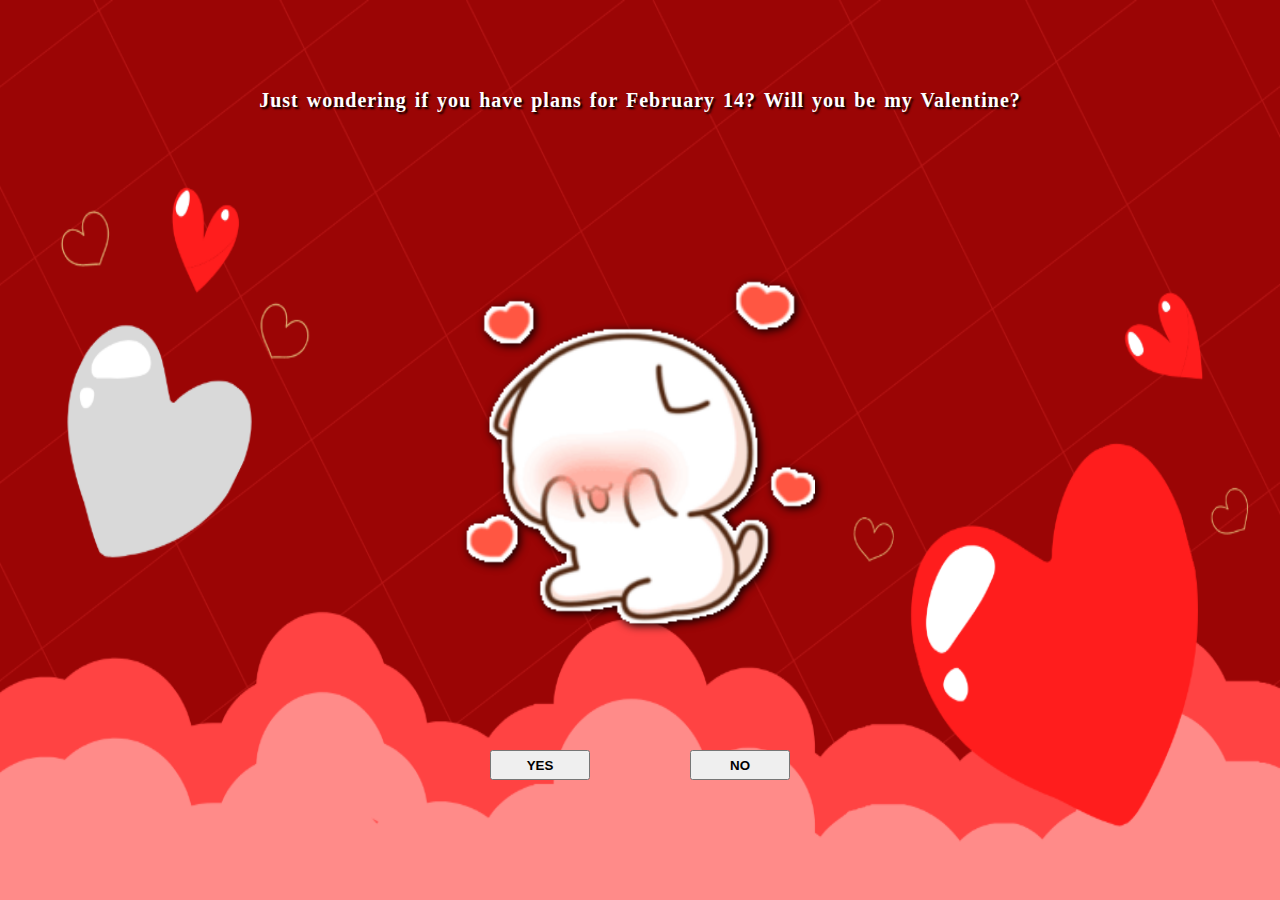
<file: index.html>
<!DOCTYPE html>
<html lang="en">
<head>
    <meta charset="UTF-8">
    <meta name="viewport" content="width=device-width, initial-scale=1.0">
    <title>Document</title>
    <link rel="stylesheet" href="./index.css">
</head>
<body>
    <img src="./Asset/background.webp" alt="" class="background">
    <div class="container">
        <div class="text">
            <h1>Just wondering if you have plans for February 14? Will you be my Valentine?</h1>
        </div>
        <div class="image">
            <img src="./Asset/gif1.gif" alt="">
        </div>
        <div class="buttons">
            <a href="yes.html"><input type="button" value="Yes"></a>
            <a href="no.html"><input type="button" value="no"></a>       
        </div>
    </div>
</body>
</html>
</file>
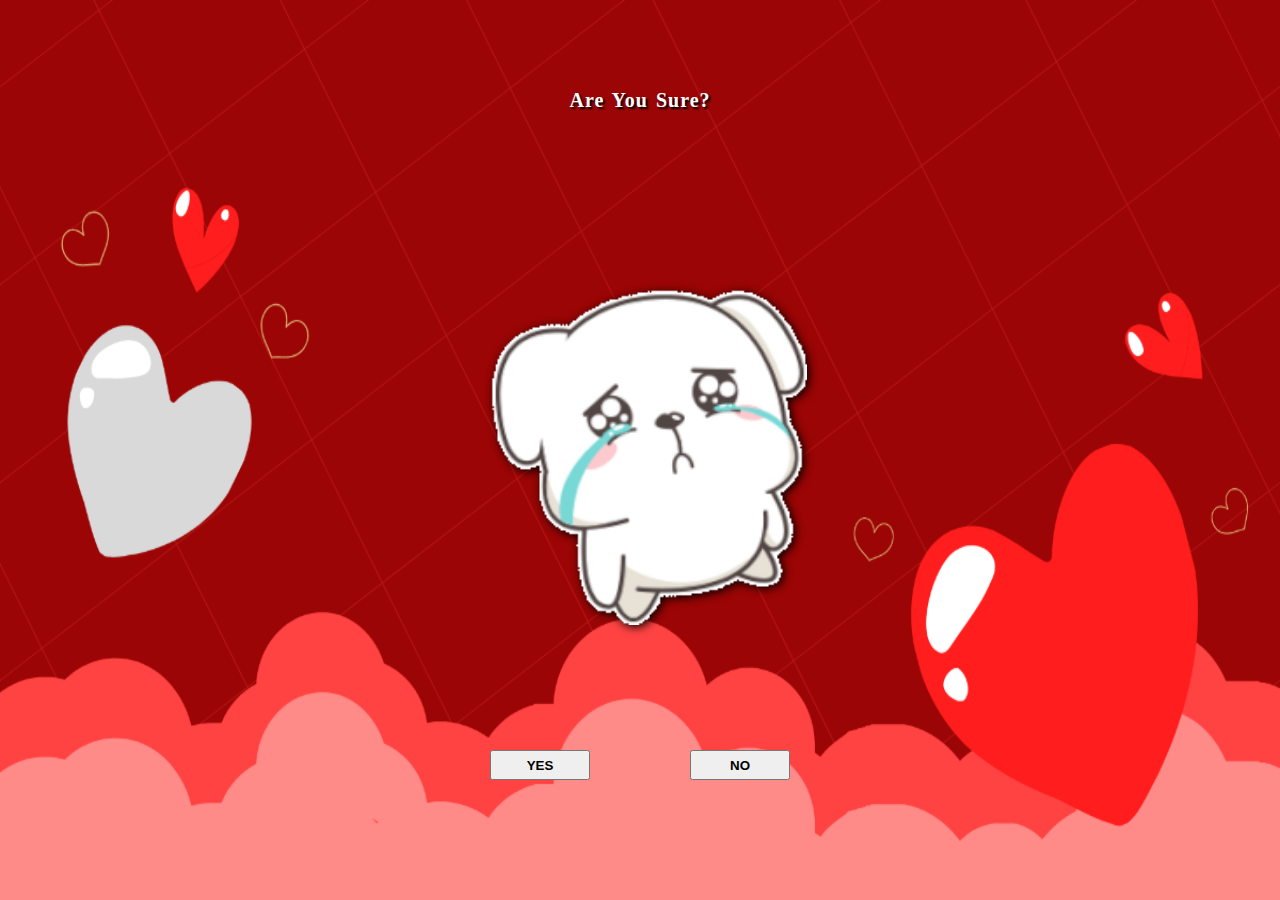
<file: no.html>
<!DOCTYPE html>
<html lang="en">
<head>
    <meta charset="UTF-8">
    <meta name="viewport" content="width=device-width, initial-scale=1.0">
    <title>Document</title>
    <link rel="stylesheet" href="./no.css">
</head>
<body>
    <img src="./Asset/background.webp" alt="" class="background">
    <div class="container">
        <div class="text">
            <h1>are you sure?</h1>
        </div>
        <div class="image">
            <img src="./Asset/crying1.gif" alt="">
        </div>
        <div class="buttons">
            <a href="sureYes.html"><input type="button" value="Yes"></a>
            <a href="then.html"><input type="button" value="no"></a>       
        </div>
</body>
</html>
</file>
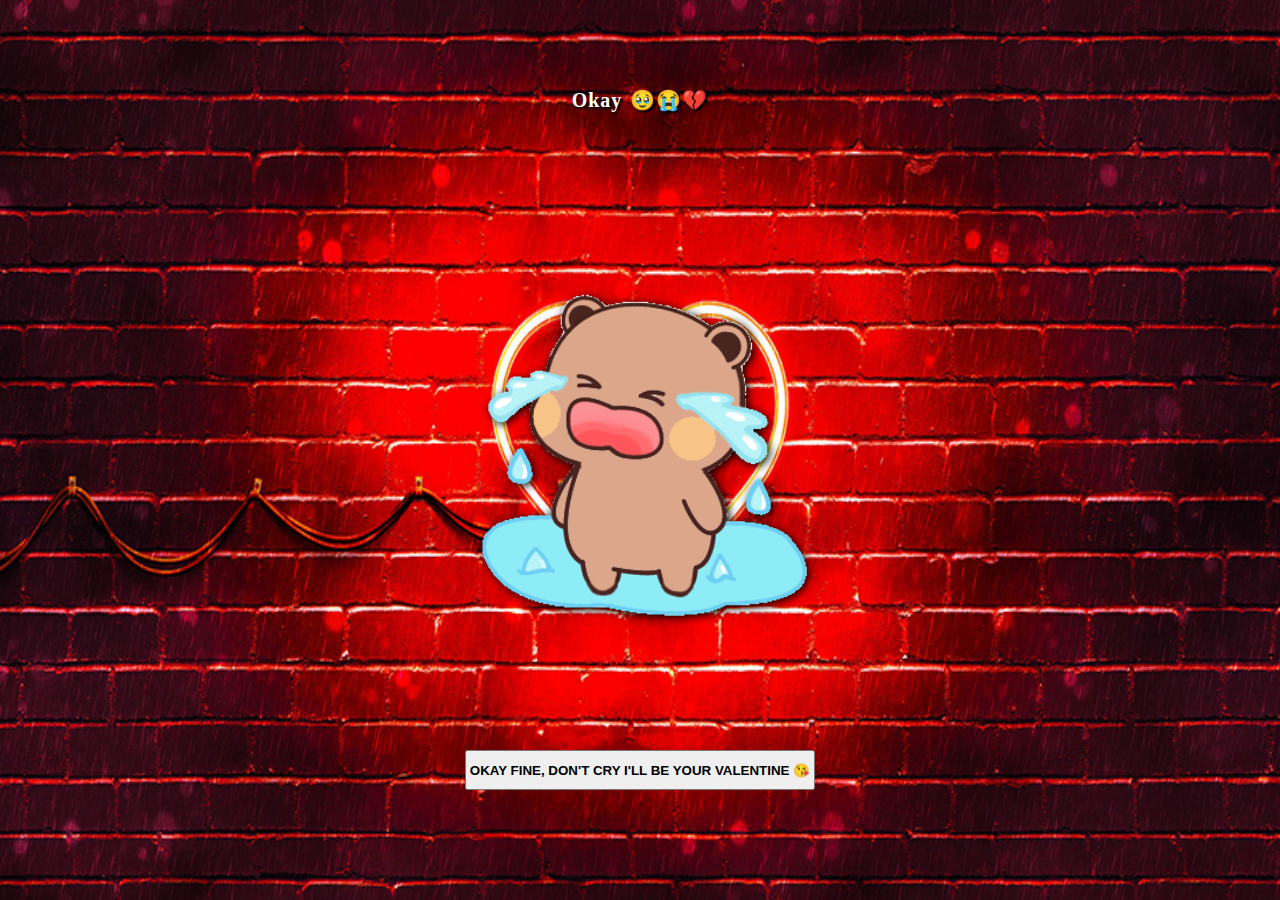
<file: ok.html>
<!DOCTYPE html>
<html lang="en">
<head>
    <meta charset="UTF-8">
    <meta name="viewport" content="width=device-width, initial-scale=1.0">
    <title>Document</title>
    <link rel="stylesheet" href="./ok.css">
</head>
<body>
    <img src="./Asset/ok-wallpaper.jpg" alt="" class="background">
    <div class="container">
        <div class="text">
            <h1>Okay 🥹😭💔</h1>
        </div>
        <div class="image">
            <img src="./Asset/evilsmile-unscreen.gif" alt="">
        </div>
        <div class="buttons">
            <a href="yes.html"><input type="button" value="Okay fine, don't cry I'll be your valentine 😘"></a>  
        </div>
    </div>
</body>
</html>
</file>
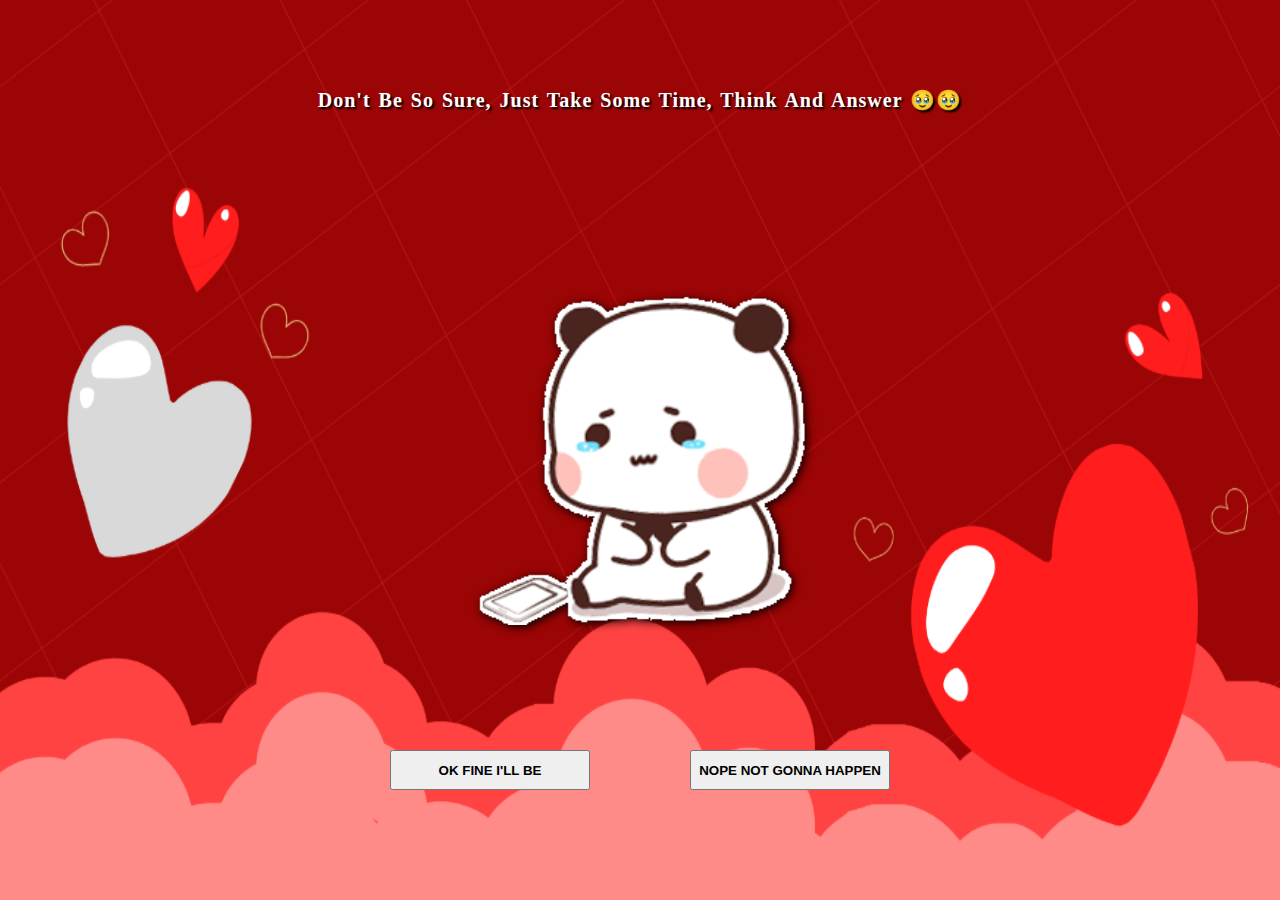
<file: sureYes.html>
<!DOCTYPE html>
<html lang="en">
<head>
    <meta charset="UTF-8">
    <meta name="viewport" content="width=device-width, initial-scale=1.0">
    <title>Document</title>
    <link rel="stylesheet" href="./sureYes.css">
</head>
<body>
    <img src="./Asset/background.webp" alt="" class="background">
    <div class="container">
        <div class="text">
            <h1>Don't be so sure, just take some time, think and answer 🥹🥹</h1>
        </div>
        <div class="image">
            <img src="./Asset/crying4.gif" alt="">
        </div>
        <div class="buttons">
            <a href="yes.html"><input type="button" value="Ok fine I'll be"></a>
            <a href="ok.html"><input type="button" value="Nope not gonna happen"></a>       
        </div>
</body>
</html>
</file>
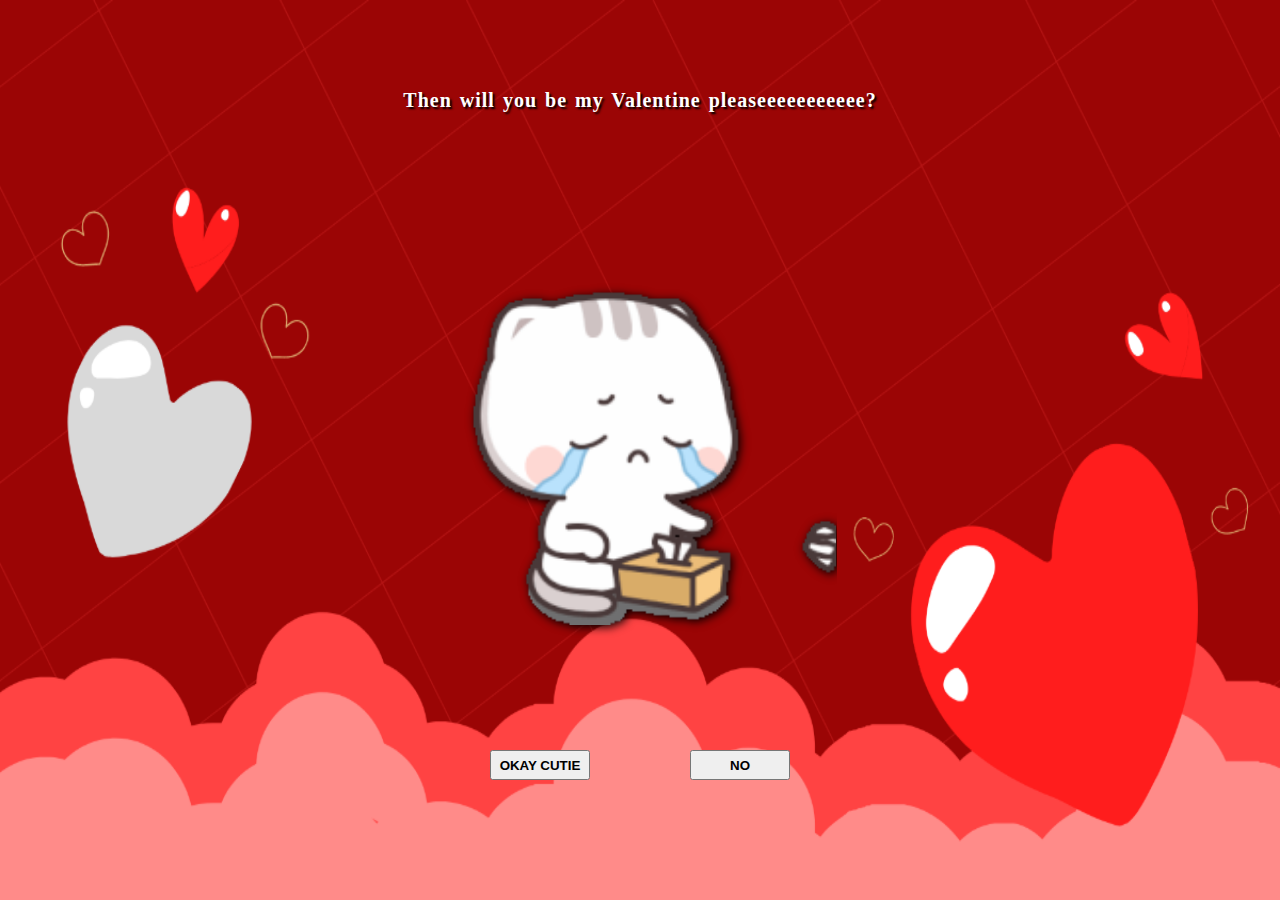
<file: then.html>
<!DOCTYPE html>
<html lang="en">
<head>
    <meta charset="UTF-8">
    <meta name="viewport" content="width=device-width, initial-scale=1.0">
    <title>Document</title>
    <link rel="stylesheet" href="./then.css">
</head>
<body>
    <img src="./Asset/background.webp" alt="" class="background">
    <div class="container">
        <div class="text">
            <h1>Then will you be my Valentine pleaseeeeeeeeeee?</h1>
        </div>
        <div class="image">
            <img src="./Asset/crying2.gif" alt="">
        </div>
        <div class="buttons">
            <a href="yes.html"><input type="button" value="Okay cutie"></a>
            <a href="thenAgain.html"><input type="button" value="no"></a>       
        </div>
    </div>
</body>
</html>
</file>
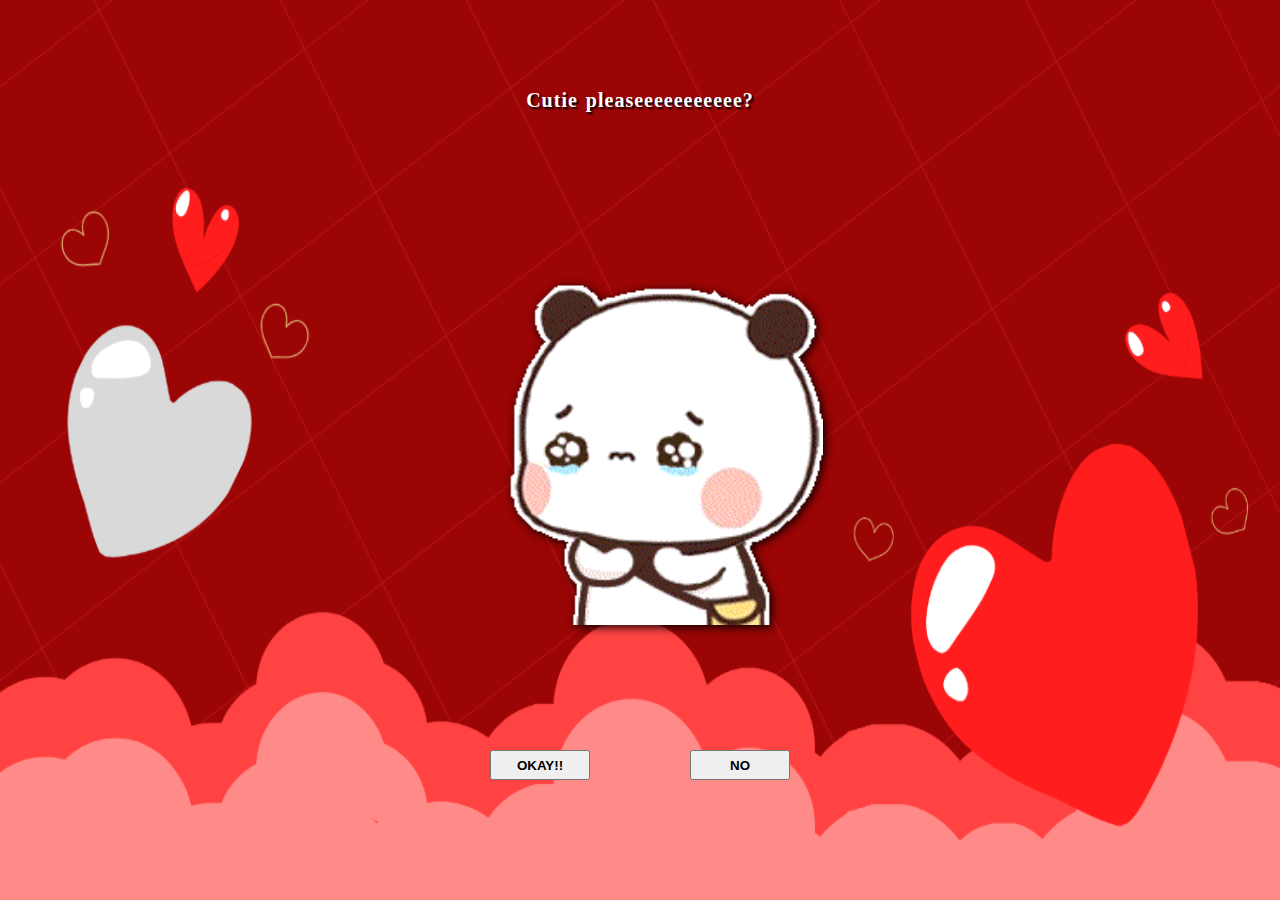
<file: thenAgain.html>
<!DOCTYPE html>
<html lang="en">
<head>
    <meta charset="UTF-8">
    <meta name="viewport" content="width=device-width, initial-scale=1.0">
    <title>Document</title>
    <link rel="stylesheet" href="./thenAgain.css">
</head>
<body>
    <img src="./Asset/background.webp" alt="" class="background">
    <div class="container">
        <div class="text">
            <h1>Cutie pleaseeeeeeeeeee?</h1>
        </div>
        <div class="image">
            <img src="./Asset/crying3.gif" alt="">
        </div>
        <div class="buttons">
            <a href="yes.html"><input type="button" value="okay!!"></a>
            <a href="ok.html"><input type="button" value="no"></a>       
        </div>
    </div>
</body>
</html>
</file>
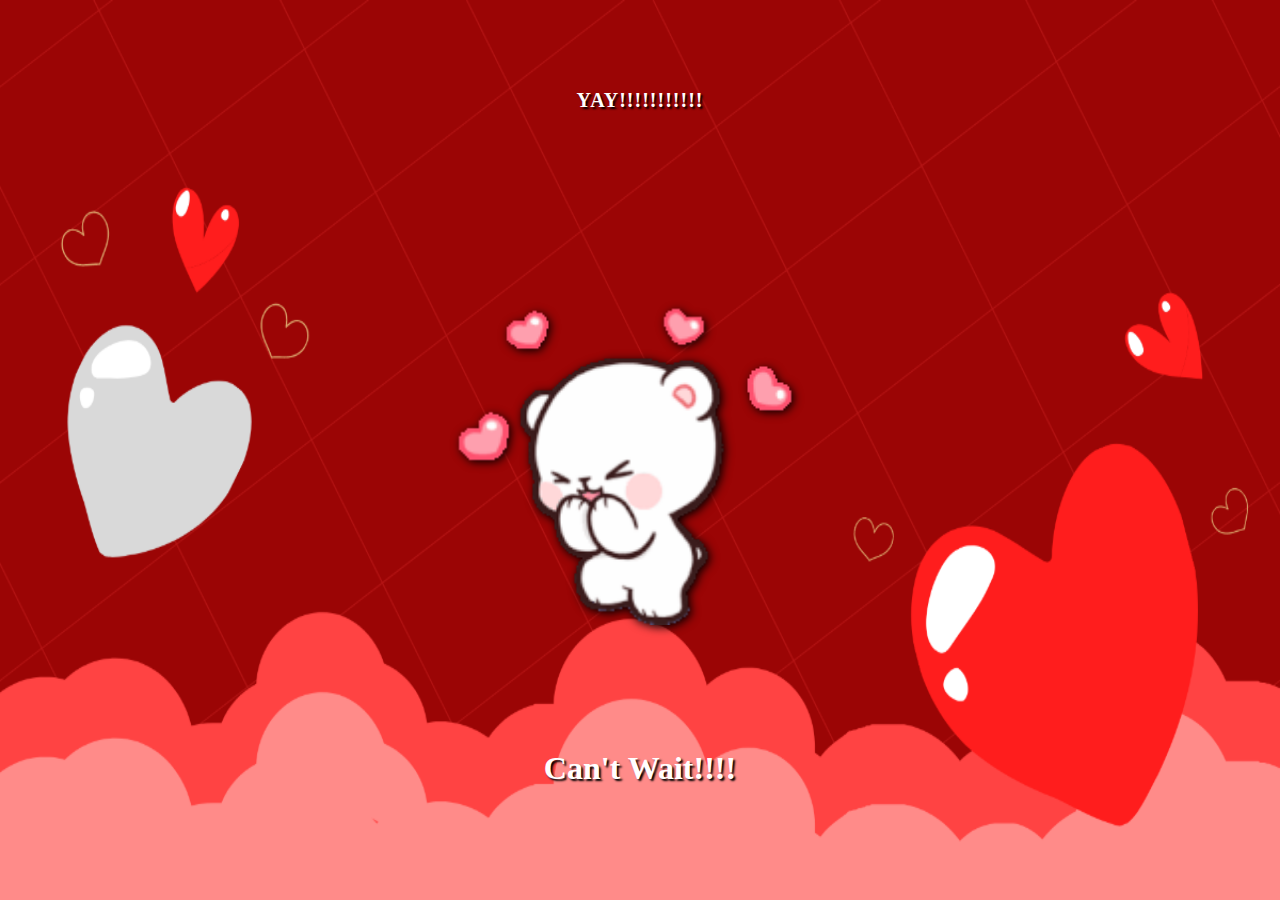
<file: yes.html>
<!DOCTYPE html>
<html lang="en">
<head>
    <meta charset="UTF-8">
    <meta name="viewport" content="width=device-width, initial-scale=1.0">
    <title>Document</title>
    <link rel="stylesheet" href="./yes.css">
</head>
<body>
    <img src="./Asset/background.webp" alt="" class="background">
    <div class="container">
        <div class="text">
            <h1>YAY!!!!!!!!!!!</h1>
        </div>
        <div class="image">
            <img src="./Asset/excited.gif" alt="">
        </div>
        <div class="text1">
            <h1>Can't Wait!!!!</h1>
        </div>
    </div>
</body>
</html>
</file>
<file: index.css>
*{
    padding: 0px;
    margin: 0px;
}
body{
    width: 100%;
    height: 100vh;
    overflow: hidden;
}
.background{
    width: 100%;
    height: 100vh;
    position: absolute;
}
.container{
    width: 100%;
    height: 100vh;
    /* background-color: blue; */
    position: relative;
    display: flex;
    justify-content: space-around;
    align-items: center;
    flex-direction: column;
}
.text{
    width: 100%;
    height: 100px;
    /* background-color: red; */
    display: flex;
    justify-content: center;
    align-items: center;
    font-size: 10px;
    letter-spacing: 1px;
    word-spacing: 2px;
    text-shadow: 2px 2px 2px black;
    color: white;
    font-weight: bold;
    text-align: center;
}
.image{
    width: 100%;
    height: 400px;
    /* background-color: green; */
    display: flex;
    justify-content: center;
    align-items: center;
}
.image img{
    width: 50%;
    height: 350px;
    object-fit:contain;
    filter: drop-shadow(2px 2px 5px black);
}
.buttons{
    width: 100%;
    height: 100px;
    /* background-color: pink; */
    display: flex;
    justify-content: center;
    gap: 100px;
}
.buttons a input{
    width: 100px;
    height: 30px;
    cursor: pointer;
    font-weight: bold;
    outline: none;
    text-transform: uppercase;
}

@media screen and (orientation:portrait) {
    .text{
        font-size: 8px;
    }
    .buttons a input{
        width: 80px;
        height: 25px;
    }
}


@media screen and (min-width:481px) and (max-width:768px) {
    .text{
        font-size: 9px;
    }
}
</file>
<file: no.css>
*{
    padding: 0px;
    margin: 0px;
}
body{
    width: 100%;
    height: 100vh;
    overflow: hidden;
}
.background{
    width: 100%;
    height: 100vh;
    position: absolute;
}
.container{
    width: 100%;
    height: 100vh;
    background-color: transparent;
    position: relative;
    display: flex;
    justify-content: space-around;
    align-items: center;
    flex-direction: column;
}
.text{
    width: 100%;
    height: 100px;
    background-color: transparent;
    display: flex;
    justify-content: center;
    align-items: center;
    font-size: 10px;
    letter-spacing: 1px;
    word-spacing: 2px;
    text-shadow: 2px 2px 2px black;
    color: white;
    font-weight: bold;
    text-transform: capitalize;
}
.image{
    width: 100%;
    height: 400px;
    background-color: transparent;
    display: flex;
    justify-content: center;
    align-items: center;
}
.image img{
    width: 50%;
    height: 350px;
    object-fit:contain;
    filter: drop-shadow(2px 2px 5px black);
}
.buttons{
    width: 100%;
    height: 100px;
    background-color: transparent;
    display: flex;
    justify-content: center;
    gap: 100px;
}
.buttons input{
    width: 100px;
    height: 30px;
    cursor: pointer;
    font-weight: bold;
    outline: none;
    text-transform: uppercase;
}


@media screen and (orientation:portrait) {
    .text{
        font-size: 8px;
    }
    .buttons a input{
        width: 80px;
        height: 25px;
    }
}


@media screen and (min-width:481px) and (max-width:768px) {
    .text{
        font-size: 9px;
    }
}
</file>
<file: ok.css>
*{
    padding: 0px;
    margin: 0px;
}
body{
    width: 100%;
    height: 100vh;
    overflow: hidden;
}
.background{
    width: 100%;
    height: 100vh;
    position: absolute;
}
.container{
    width: 100%;
    height: 100vh;
    background-color: transparent;
    position: relative;
    display: flex;
    justify-content: space-around;
    align-items: center;
    flex-direction: column;
}
.text{
    width: 100%;
    height: 100px;
    background-color: transparent;
    display: flex;
    justify-content: center;
    align-items: center;
    font-size: 10px;
    letter-spacing: 1px;
    word-spacing: 2px;
    text-shadow: 2px 2px 2px black;
    color: white;
    font-weight: bold;
}
.image{
    width: 100%;
    height: 400px;
    background-color: transparent;
    display: flex;
    justify-content: center;
    align-items: center;
}
.image img{
    width: 50%;
    height: 350px;
    object-fit:contain;
    filter: drop-shadow(2px 2px 5px black);
    
}
.buttons{
    width: 100%;
    height: 100px;
    /* background-color: pink; */
    display: flex;
    justify-content: center;
    gap: 100px;
}
.buttons a input{
    width: 350px;
    height: 40px;
    cursor: pointer;
    font-weight: bold;
    outline: none;
    text-transform: uppercase;
}

@media screen and (orientation:portrait) {
    .text{
        font-size: 8px;
    }
    .buttons a input{
        width: 300px;
        height: 30px;
       font-size: 11px;
    }
}


@media screen and (min-width:481px) and (max-width:768px) {
    .text{
        font-size: 9px;
    }
}
</file>
<file: sureYes.css>
*{
    padding: 0px;
    margin: 0px;
}
body{
    width: 100%;
    height: 100vh;
    overflow: hidden;
}
.background{
    width: 100%;
    height: 100vh;
    position: absolute;
}
.container{
    width: 100%;
    height: 100vh;
    background-color: transparent;
    position: relative;
    display: flex;
    justify-content: space-around;
    align-items: center;
    flex-direction: column;
}
.text{
    width: 100%;
    height: 100px;
    background-color: transparent;
    display: flex;
    justify-content: center;
    align-items: center;
    font-size: 10px;
    letter-spacing: 1px;
    word-spacing: 2px;
    text-shadow: 2px 2px 2px black;
    color: white;
    font-weight: bold;
    text-transform: capitalize;
    text-align: center;
}
.image{
    width: 100%;
    height: 400px;
    background-color: transparent;
    display: flex;
    justify-content: center;
    align-items: center;
}
.image img{
    width: 50%;
    height: 350px;
    object-fit:contain;
    filter: drop-shadow(2px 2px 5px black);
}
.buttons{
    width: 100%;
    height: 100px;
    background-color: transparent;
    display: flex;
    justify-content: center;
    gap: 100px;
}
.buttons input{
    width: 200px;
    height: 40px;
    cursor: pointer;
    font-weight: bold;
    outline: none;
    text-transform: uppercase;
    text-align: center;
}


@media screen and (orientation:portrait) {
    .text{
        font-size: 8px;
    }
    .buttons a input{
        width: 100px;
        height: 30px;
        font-size: 7px;
    }
}


@media screen and (min-width:481px) and (max-width:768px) {
    .text{
        font-size: 9px;
    }
}
</file>
<file: then.css>
*{
    padding: 0px;
    margin: 0px;
}
body{
    width: 100%;
    height: 100vh;
    overflow: hidden;
}
.background{
    width: 100%;
    height: 100vh;
    position: absolute;
}
.container{
    width: 100%;
    height: 100vh;
    background-color: transparent;
    position: relative;
    display: flex;
    justify-content: space-around;
    align-items: center;
    flex-direction: column;
}
.text{
    width: 100%;
    height: 100px;
    background-color: transparent;
    display: flex;
    justify-content: center;
    align-items: center;
    font-size: 10px;
    letter-spacing: 1px;
    word-spacing: 2px;
    text-shadow: 2px 2px 2px black;
    color: white;
    font-weight: bold;
    text-align: center;
}
.image{
    width: 100%;
    height: 400px;
    background-color: transparent;
    display: flex;
    justify-content: center;
    align-items: center;
}
.image img{
    width: 50%;
    height: 350px;
    object-fit:contain;
    filter: drop-shadow(2px 2px 5px black);
}
.buttons{
    width: 100%;
    height: 100px;
    background-color: transparent;
    display: flex;
    justify-content: center;
    gap: 100px;
}
.buttons a input{
    width: 100px;
    height: 30px;
    cursor: pointer;
    font-weight: bold;
    outline: none;
    text-transform: uppercase;
}


@media screen and (orientation:portrait) {
    .text{
        font-size: 8px;
    }
}


@media screen and (min-width:481px) and (max-width:768px) {
    .text{
        font-size: 9px;
    }
}
</file>
<file: thenAgain.css>
*{
    padding: 0px;
    margin: 0px;
}
body{
    width: 100%;
    height: 100vh;
    overflow: hidden;
}
.background{
    width: 100%;
    height: 100vh;
    position: absolute;
}
.container{
    width: 100%;
    height: 100vh;
    background-color: transparent;
    position: relative;
    display: flex;
    justify-content: space-around;
    align-items: center;
    flex-direction: column;
}
.text{
    width: 100%;
    height: 100px;
    background-color: transparent;
    display: flex;
    justify-content: center;
    align-items: center;
    font-size: 10px;
    letter-spacing: 1px;
    word-spacing: 2px;
    text-shadow: 2px 2px 2px black;
    color: white;
    font-weight: bold;
}
.image{
    width: 100%;
    height: 400px;
    background-color: transparent;
    display: flex;
    justify-content: center;
    align-items: center;
}
.image img{
    width: 50%;
    height: 350px;
    object-fit:contain;
    filter: drop-shadow(2px 2px 5px black);
}
.buttons{
    width: 100%;
    height: 100px;
    background-color: transparent;
    display: flex;
    justify-content: center;
    gap: 100px;
}
.buttons a input{
    width: 100px;
    height: 30px;
    cursor: pointer;
    font-weight: bold;
    outline: none;
    text-transform: uppercase;
}


@media screen and (orientation:portrait) {
    .text{
        font-size: 8px;
    }
}


@media screen and (min-width:481px) and (max-width:768px) {
    .text{
        font-size: 9px;
    }
}
</file>
<file: yes.css>
*{
    padding: 0px;
    margin: 0px;
}
body{
    width: 100%;
    height: 100vh;
    overflow: hidden;
}
.background{
    width: 100%;
    height: 100vh;
    position: absolute;
}
.container{
    width: 100%;
    height: 100vh;
    background-color: transparent;
    position: relative;
    display: flex;
    justify-content: space-around;
    align-items: center;
    flex-direction: column;
}
.text{
    width: 100%;
    height: 100px;
    background-color: transparent;
    display: flex;
    justify-content: center;
    align-items: center;
    font-size: 10px;
    letter-spacing: 1px;
    word-spacing: 2px;
    text-shadow: 2px 2px 2px black;
    color: white;
    font-weight: bold;
}
.image{
    width: 100%;
    height: 400px;
    background-color: transparent;
    display: flex;
    justify-content: center;
    align-items: center;
}
.image img{
    width: 50%;
    height: 350px;
    object-fit:contain;
    filter: drop-shadow(2px 2px 5px black);
}
.text1{
    width: 100%;
    height: 100px;
    background-color: transparent;
    color: white;
    text-shadow: 2px 2px 2px black;
    text-align: center;
}


@media screen and (orientation:portrait) {
    .text{
        font-size: 8px;
    }
}


@media screen and (min-width:481px) and (max-width:768px) {
    .text{
        font-size: 9px;
    }
}
</file>
